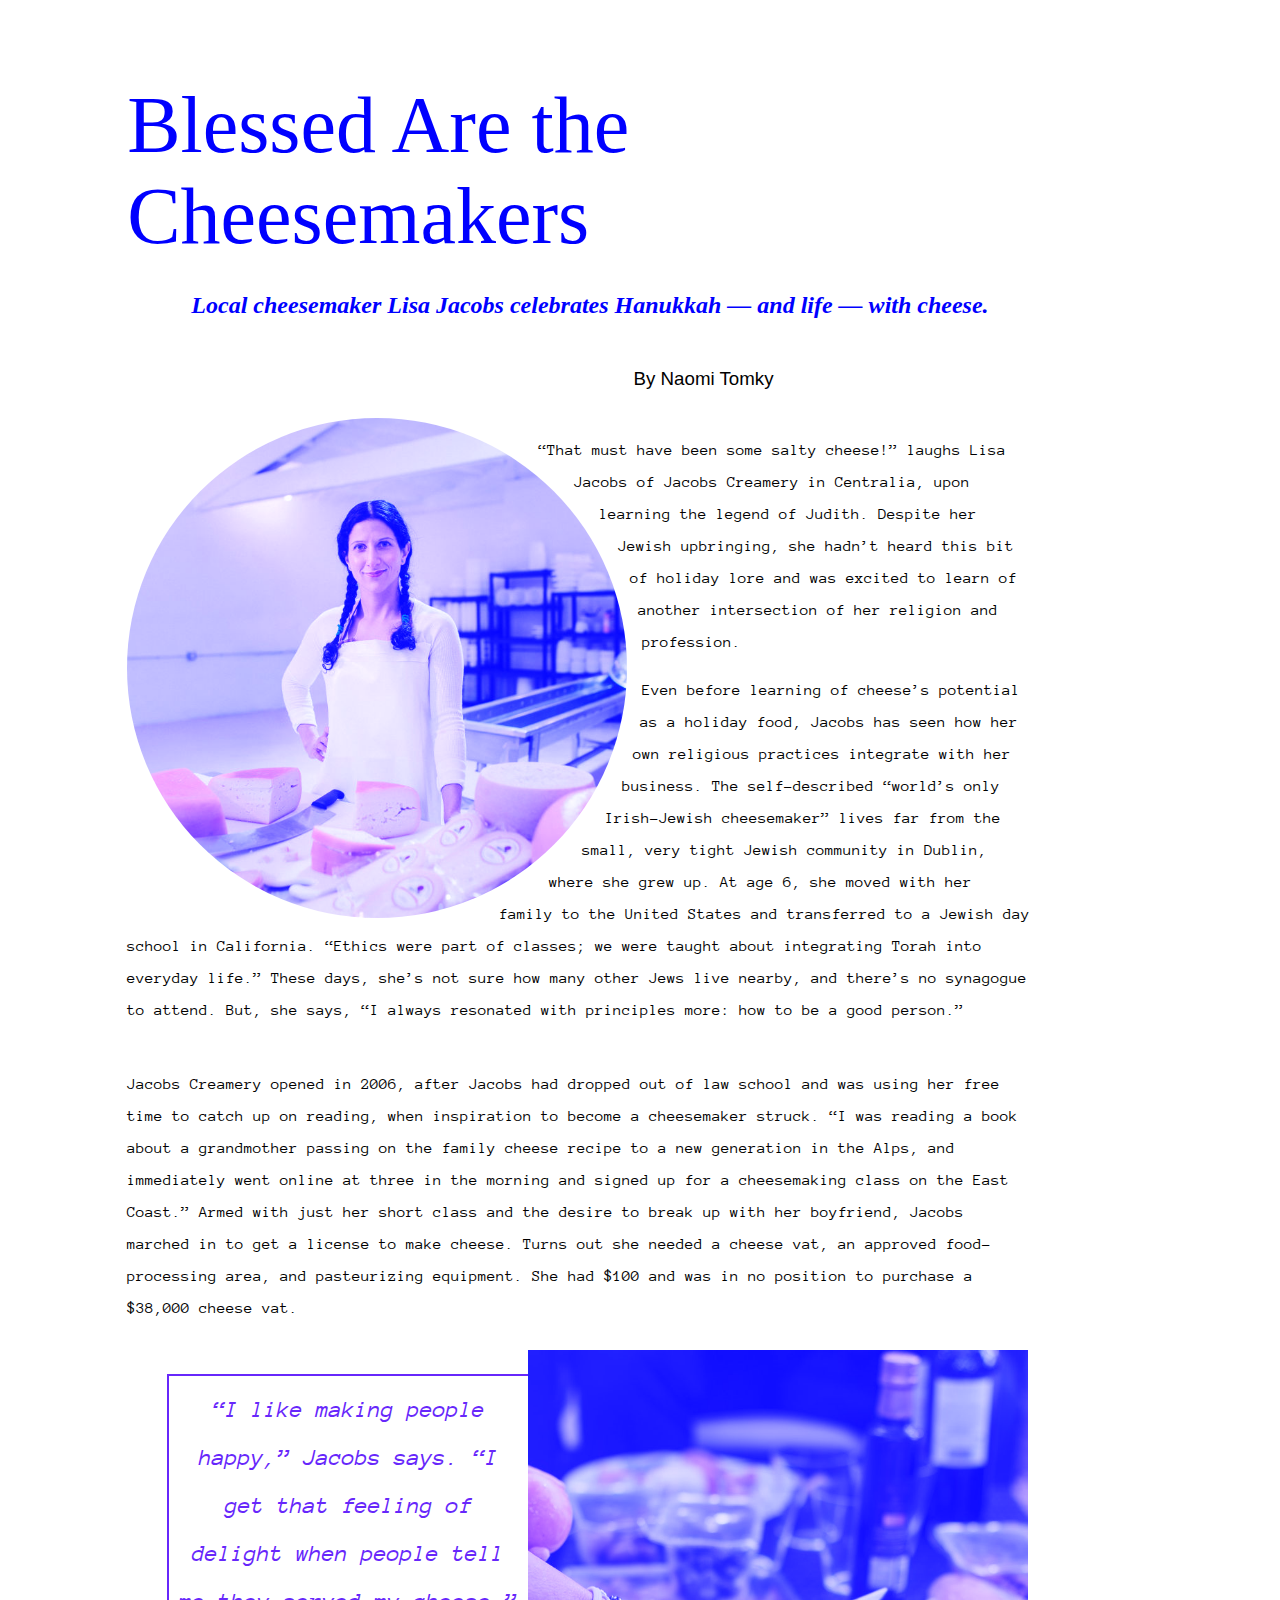
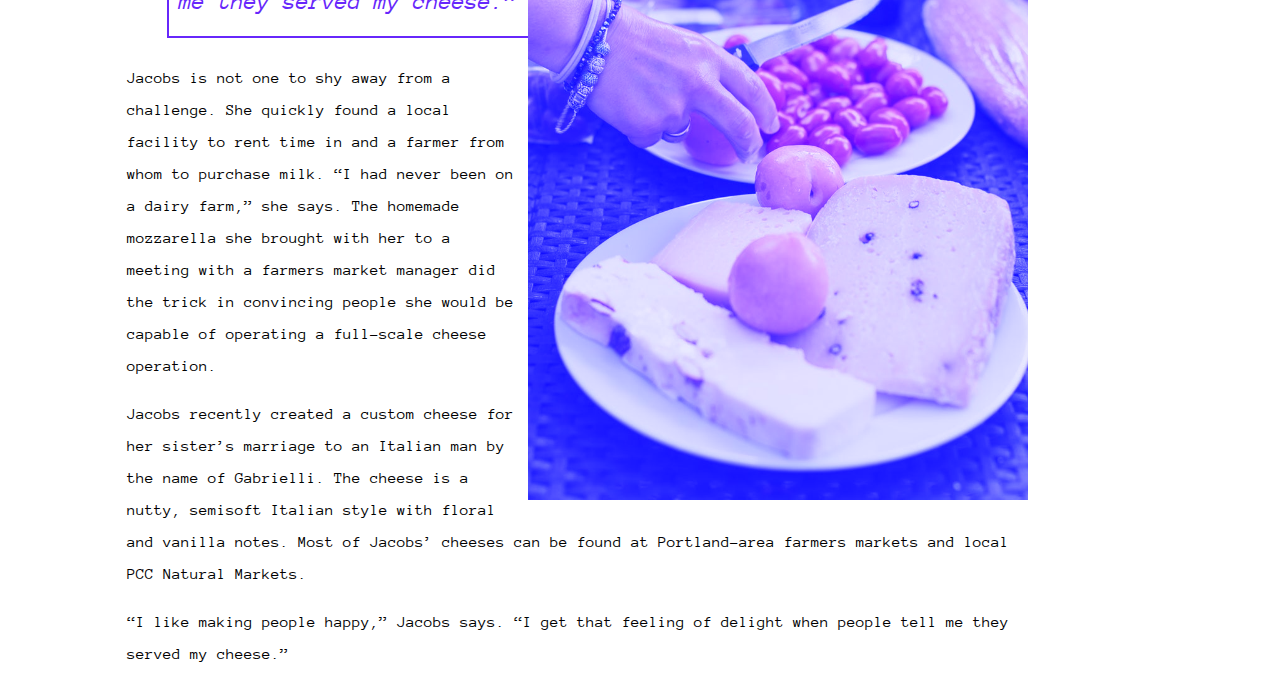
<file: featured-farmer.html>
<!DOCTYPE html>
<html>
<head>
	<meta charset="utf-8">
    <meta http-equiv="X-UA-Compatible" content="IE=edge,chrome=1">
    <link href="images/favicon.ico" rel="icon" type="image/x-icon" />
    <meta name="description" content="Nosh is a food-centric magazine that aims to welcome all to Jewish cuisine & culture. We take a modern approach to traditional events, recipes and lifestyle that are enjoyed by everyone.">
    <meta name="keywords" content="Food, Nosh, Jewish, online, food, magazine, millennials, brutalism, babka">
	<title>Featured Farmer: Lisa Jacobs</title>
	<link href="https://fonts.googleapis.com/css?family=Anonymous+Pro:400,400i,700,700i" rel="stylesheet">
	<link rel="stylesheet" type="text/css" href="css/blueprint.css">
	<link rel="stylesheet" type="text/css" href="css/animate.css">
	<link rel="stylesheet" type="text/css" href="css/alexa.css">
</head>
<body>
	<div class="ff__grid--main">
		<h1 class="h1 h1__ff--title">Blessed Are the Cheesemakers</h1>
		<h3 class="h3 h3__ff--art">By Naomi Tomky</h3>
		<h2 class="h2 h2__ff--subtitle">Local cheesemaker Lisa Jacobs celebrates Hanukkah — and life — with cheese.</h2>
		<div class="test-shape--ff">

		<div class="ff__circle--test"></div>
		<p class="p p__ff-bodyText">“That must have been some salty cheese!” laughs Lisa Jacobs of Jacobs Creamery in Centralia, upon learning the legend of Judith. Despite her Jewish upbringing, she hadn’t heard this bit of holiday lore and was excited to learn of another intersection of her religion and profession.</p>
		<p class="p p__ff-bodyText">Even before learning of cheese’s potential as a holiday food, Jacobs has seen how her own religious practices integrate with her business. The self-described “world’s only Irish-Jewish cheesemaker” lives far from the small, very tight Jewish community in Dublin, where she grew up. At age 6, she moved with her family to the United States and transferred to a Jewish day school in California. “Ethics were part of classes; we were taught about integrating Torah into everyday life.” These days, she’s not sure how many other Jews live nearby, and there’s no synagogue to attend. But, she says, “I always resonated with principles more: how to be a good person.”</p>

		</div>
		<p class="p p__ff-bodyText">Jacobs Creamery opened in 2006, after Jacobs had dropped out of law school and was using her free time to catch up on reading, when inspiration to become a cheesemaker struck. “I was reading a book about a grandmother passing on the family cheese recipe to a new generation in the Alps, and immediately went online at three in the morning and signed up for a cheesemaking class on the East Coast.” Armed with just her short class and the desire to break up with her boyfriend, Jacobs marched in to get a license to make cheese. Turns out she needed a cheese vat, an approved food-processing area, and pasteurizing equipment. She had $100 and was in no position to purchase a $38,000 cheese vat.</p>
		
		<div class="test-shape--ff">
		
		<img class="img img__ff--bottom" src="images/cheese-one.png">
		<blockquote class="blockquote__ff--quotes">
      				<p class="ff__p--quote">“I like making people happy,” Jacobs says. “I get that feeling of delight when people tell me they served my cheese.”</p>
 				</blockquote>
		<p class="p p__ff-bodyText">Jacobs is not one to shy away from a challenge. She quickly found a local facility to rent time in and a farmer from whom to purchase milk. “I had never been on a dairy farm,” she says. The homemade mozzarella she brought with her to a meeting with a farmers market manager did the trick in convincing people she would be capable of operating a full-scale cheese operation.</p>
		<p class="p p__ff-bodyText">Jacobs recently created a custom cheese for her sister’s marriage to an Italian man by the name of Gabrielli. The cheese is a nutty, semisoft Italian style with floral and vanilla notes. Most of Jacobs’ cheeses can be found at Portland-area farmers markets and local PCC Natural Markets.</p>
		<p class="p p__ff-bodyText">“I like making people happy,” Jacobs says. “I get that feeling of delight when people tell me they served my cheese.”</p>
	</div>
</div>
	
              <!--   <h3 class="h3 h3__cheese--ingredients">Lisa Jacob's Cottage Cheese Pancakes</h3>
                <hr class="hr hr__cheese-hr">
                <h4 class="h4 h4__recipie--cheese"><em>Recipe</em></h4>
                <p class="p p__cheese--pancakes">Want a break from the traditional latke? Throw some parmesan or feta into your potato mix, or try this cottage–cheesy alternative, adapted from Deb Perelman at The Smitten Kitchen.</p>
                <h4 class="h4 h4__recipie--cheese" id="ingredeints-cheese"><em>Ingredients</em></h4> -->
               <!--  <ul class="ul ul__recipie-matzo">
                    <li class="li li__recipie--matzo">- 1 Tbsp vegetable or canola oil</li>
                    <li class="li li__recipie--matzo">- 2 cloves garlic</li>
                    <li class="li li__recipie--matzo">- 1 yellow onion</li>
                    <li class="li li__recipie--matzo">- 3 large eggs</li>
                    <li class="li li__recipie--matzo">- 3/4 cup matzo meal</li>
                    <li class="li li__recipie--matzo">- 6 cups chicken broth</li>
                    <li class="li li__recipie--matzo">- Few sprigs fresh dill</li>
                    <li class="li li__recipie--matzo">- Freshly cracked pepper</li>
                </ul>
                <h4 class="h4 h4__recipie--matzo" id="time-matzo"><em>Time:</em> 30 mins</h4>
                <h4 class="h4 h4__recipie--matzo" id="serves-matzo"><em>Serves:</em> 2</h4>
                <hr class="hr hr__desert-matzo">
                <p class="p p__matzo--dirrections">Whisk flour, sugar, baking powder, baking soda, cinnamon or nutmeg, and salt in a large bowl. In a separate bowl, whisk together the milk, cottage cheese, butter, egg yolks, and vanilla.<br><br>Pour the wet ingredients over the dry and gently whisk, mixing just until combined. Stir in the walnuts and/or currants, if using.<br><br>
                Beat the egg whites until they are stiff but not dry, and fold them into the batter.<br><br>
               Spoon ⅓ cup batter onto a griddle for each pancake. Cook until the top of each pancake is starting to dry around the edges, then turn and cook until the underside is lightly browned. These will keep in a 200–degree oven but are best served immediately, while light and puffy.</p> -->
            
		
		
	
<script type="text/javascript" src="js/jQuery.v3.3.1.js"></script>
<script type="text/javascript" src="js/barba.js"></script>
<script type="text/javascript" src="js/jquery.scrollify.js"></script>
<script type="text/javascript" src="js/sticky-kit.js"></script>
<script type="text/javascript" src="js/rellax.js"></script>
<script type="text/javascript" src="js/wow.js"></script>
<script type="text/javascript" src="js/smooth-scroll.js"></script>
<script type="text/javascript" src="js/main.js"></script>
</body>
</html>
</file>
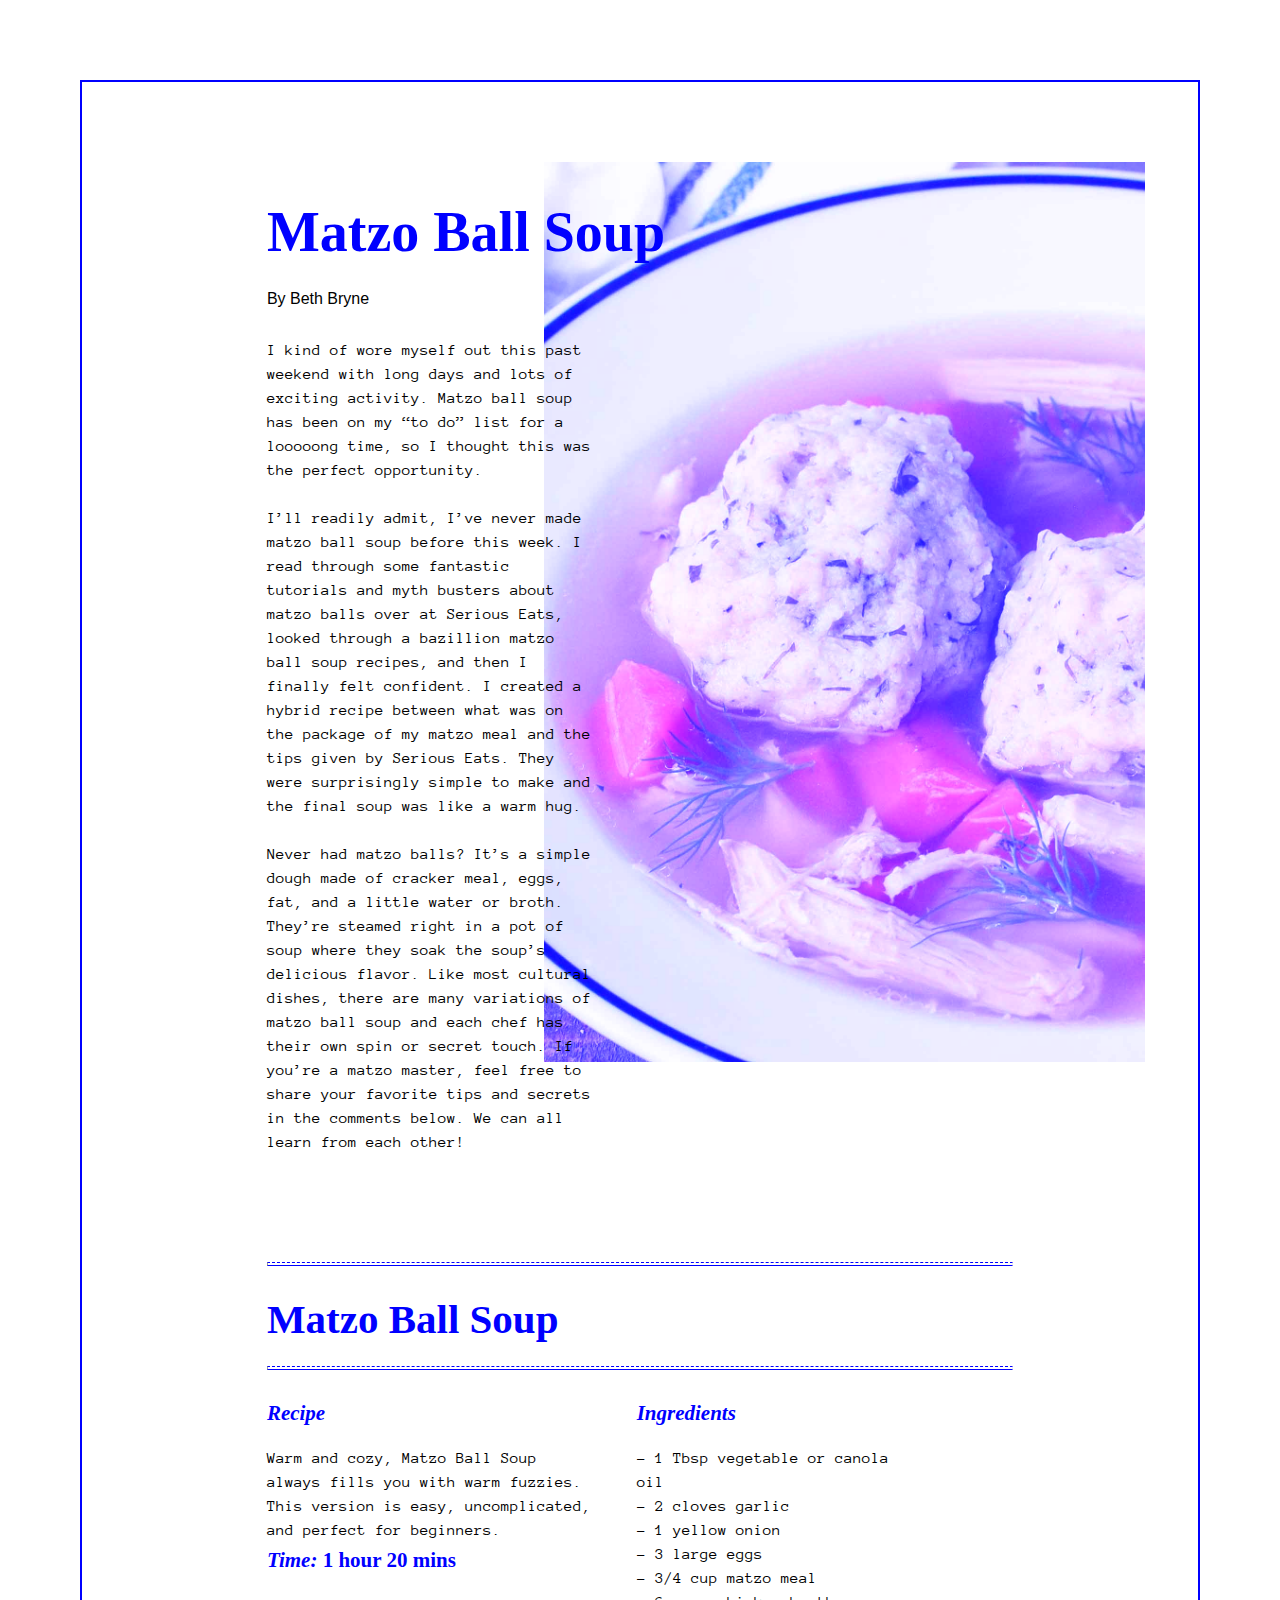
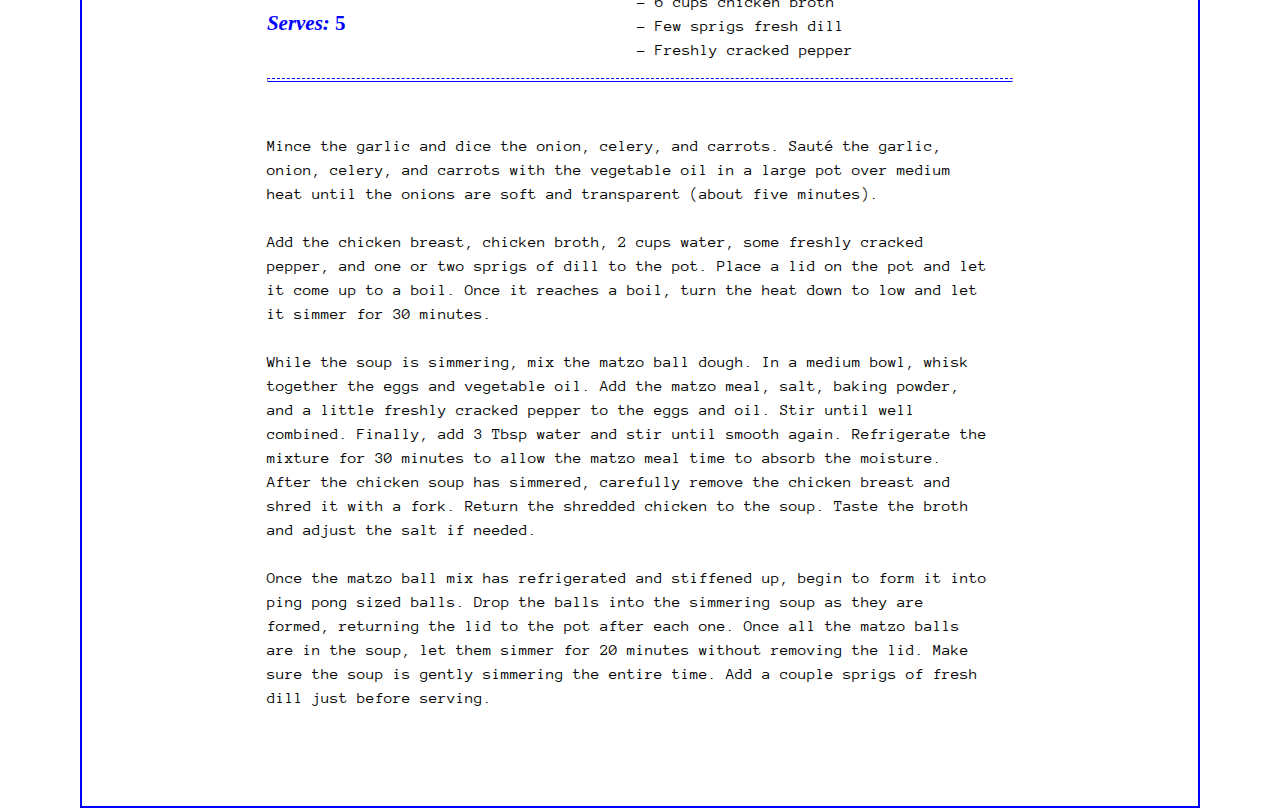
<file: recipe.html>
<!DOCTYPE html>
<html>
<head>
	<meta charset="utf-8">
    <meta http-equiv="X-UA-Compatible" content="IE=edge,chrome=1">
    <link href="images/favicon.ico" rel="icon" type="image/x-icon" />
    <meta name="description" content="Nosh is a food-centric magazine that aims to welcome all to Jewish cuisine & culture. We take a modern approach to traditional events, recipes and lifestyle that are enjoyed by everyone.">
    <meta name="keywords" content="Food, Nosh, Jewish, online, food, magazine, millennials, brutalism, babka">
	<title>Recipies</title>
	<link href="https://fonts.googleapis.com/css?family=Anonymous+Pro:400,400i,700,700i" rel="stylesheet">
	<link rel="stylesheet" type="text/css" href="css/blueprint.css">
	<link rel="stylesheet" type="text/css" href="css/animate.css">
	<link rel="stylesheet" type="text/css" href="css/alexa.css">
</head>
<body>
    <div class="margin margin--recpie">
        <div class="inner inner__margin--recipie">
            <div class="desert-grid">
                <h1 class="h1 h1__desert--title">Matzo Ball Soup</h1>
                <p class="p p__desert--atr">By Beth Bryne</p>
                <p class="p p__desert--flavor">I kind of wore myself out this past weekend with long days and lots of exciting activity. Matzo ball soup has been on my “to do” list for a looooong time, so I thought this was the perfect opportunity.<br><br>
                I’ll readily admit, I’ve never made matzo ball soup before this week. I read through some fantastic tutorials and myth busters about matzo balls over at Serious Eats, looked through a bazillion matzo ball soup recipes, and then I finally felt confident. I created a hybrid recipe between what was on the package of my matzo meal and the tips given by Serious Eats. They were surprisingly simple to make and the final soup was like a warm hug.<br><br>
                Never had matzo balls? It’s a simple dough made of cracker meal, eggs, fat, and a little water or broth. They’re steamed right in a pot of soup where they soak the soup’s delicious flavor. Like most cultural dishes, there are many variations of matzo ball soup and each chef has their own spin or secret touch. If you’re a matzo master, feel free to share your favorite tips and secrets in the comments below. We can all learn from each other!</p>
                <img class="img img__img--recipie" src="images/matzo-recpie.png">
                <hr>
                <h3 class="h3 h3__deserts--ingredients">Matzo Ball Soup</h3>
                <hr class="hr hr__recipie--one">
                <h4 class="h4 h4__recipie--matzo"><em>Recipe</em></h4>
                <p class="p p__deserts--matzo">Warm and cozy, Matzo Ball Soup always fills you with warm fuzzies. This version is easy, uncomplicated, and perfect for beginners.</p>
                <h4 class="h4 h4__recipie--matzo" id="ingredeints-matzo"><em>Ingredients</em></h4>
                <ul class="ul ul__recipie-matzo">
                    <li class="li li__recipie--matzo">- 1 Tbsp vegetable or canola oil</li>
                    <li class="li li__recipie--matzo">- 2 cloves garlic</li>
                    <li class="li li__recipie--matzo">- 1 yellow onion</li>
                    <li class="li li__recipie--matzo">- 3 large eggs</li>
                    <li class="li li__recipie--matzo">- 3/4 cup matzo meal</li>
                    <li class="li li__recipie--matzo">- 6 cups chicken broth</li>
                    <li class="li li__recipie--matzo">- Few sprigs fresh dill</li>
                    <li class="li li__recipie--matzo">- Freshly cracked pepper</li>
                </ul>
                <h4 class="h4 h4__recipie--matzo" id="time-matzo"><em>Time:</em> 1 hour 20 mins</h4>
                <h4 class="h4 h4__recipie--matzo" id="serves-matzo"><em>Serves:</em> 5</h4>
                <hr class="hr hr__desert-matzo">
                <p class="p p__matzo--dirrections">Mince the garlic and dice the onion, celery, and carrots. Sauté the garlic, onion, celery, and carrots with the vegetable oil in a large pot over medium heat until the onions are soft and transparent (about five minutes).<br><br>Add the chicken breast, chicken broth, 2 cups water, some freshly cracked pepper, and one or two sprigs of dill to the pot. Place a lid on the pot and let it come up to a boil. Once it reaches a boil, turn the heat down to low and let it simmer for 30 minutes.<br><br>
                While the soup is simmering, mix the matzo ball dough. In a medium bowl, whisk together the eggs and vegetable oil. Add the matzo meal, salt, baking powder, and a little freshly cracked pepper to the eggs and oil. Stir until well combined. Finally, add 3 Tbsp water and stir until smooth again. Refrigerate the mixture for 30 minutes to allow the matzo meal time to absorb the moisture.
                After the chicken soup has simmered, carefully remove the chicken breast and shred it with a fork. Return the shredded chicken to the soup. Taste the broth and adjust the salt if needed.<br><br>
                Once the matzo ball mix has refrigerated and stiffened up, begin to form it into ping pong sized balls. Drop the balls into the simmering soup as they are formed, returning the lid to the pot after each one. Once all the matzo balls are in the soup, let them simmer for 20 minutes without removing the lid. Make sure the soup is gently simmering the entire time.
                Add a couple sprigs of fresh dill just before serving.</p>
            </div>
        </div>
    </div>
<script type="text/javascript" src="js/jQuery.v3.3.1.js"></script>
<script type="text/javascript" src="js/barba.js"></script>
<script type="text/javascript" src="js/jquery.scrollify.js"></script>
<script type="text/javascript" src="js/sticky-kit.js"></script>
<script type="text/javascript" src="js/rellax.js"></script>
<script type="text/javascript" src="js/wow.js"></script>
<script type="text/javascript" src="js/smooth-scroll.js"></script>
<script type="text/javascript" src="js/main.js"></script>
</body>
</html>
</file>
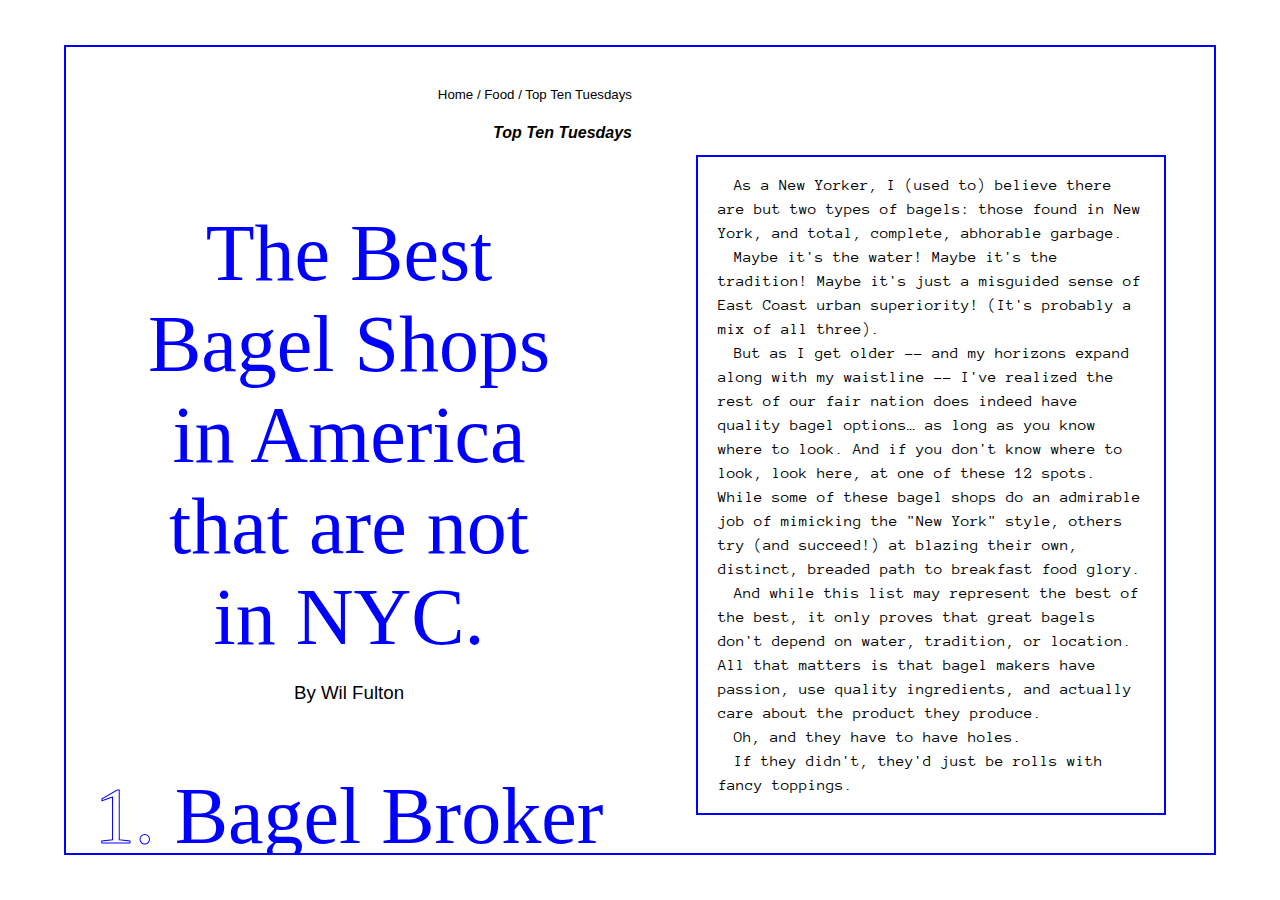
<file: top-ten.html>
<!DOCTYPE html>
<html>
<head>
	<meta charset="utf-8">
    <meta http-equiv="X-UA-Compatible" content="IE=edge,chrome=1">
    <link href="images/favicon.ico" rel="icon" type="image/x-icon" />
    <meta name="description" content="Nosh is a food-centric magazine that aims to welcome all to Jewish cuisine & culture. We take a modern approach to traditional events, recipes and lifestyle that are enjoyed by everyone.">
    <meta name="keywords" content="Food, Nosh, Jewish, online, food, magazine, millennials, brutalism, babka">
	<title>Top 10 Bagels That Are Not in NYC</title>
	<link href="https://fonts.googleapis.com/css?family=Anonymous+Pro:400,400i,700,700i" rel="stylesheet">
	<link rel="stylesheet" type="text/css" href="css/blueprint.css">
	<link rel="stylesheet" type="text/css" href="css/animate.css">
	<link rel="stylesheet" type="text/css" href="css/alexa.css">
</head>
<body>
	<div class="center center__dead">
		<div class="container container__topTen">
			<div bp="grid">
				<div bp="6" class="border border__topTen">
					<h5 class="h5 h5__breadcrumbs">Home / Food / Top Ten Tuesdays</h5>
					<h4 class="h4 h4__title"><em>Top Ten Tuesdays</em></h4>
					<h2 class="h2 h2__top-ten" id="h2__largeText">The Best<br> Bagel Shops<br> in America <br>that are not <br>in NYC.</h2>
					<h3 class="h3 h3__attr">By Wil Fulton</h3>
					<section class="section section__topTen" id="broker-section" data-section-name="name">
						<h2 class="h2 h2__top-ten" id="bagel-broker"><span class="span span__number">1.</span> Bagel Broker</h2>
						<h3 class="h3 h3__top-ten" id="los-angeles">Los Angeles, CA</h3>
						<div class="text text__paragraph--container" id="bagel-broker-text">
							<p>&emsp;For any disgruntled New Yorker making a jump to the West Coast, two factors must weigh heavily on their mind: where will I find good pizza, and (perhaps more importantly), where will I find good bagels?<br>&emsp;For the first part of that specific transplant conundrum, Bagel Brokers has stepped in to make sure NY-caliber bagels are available to every kale-juice guzzling aspiring influencer in LA. This family-run business, has been slinging homemade bagels since 1987, with every standard you'd find in a classic New York shop, mixed with West Coast influences (try their cheddar jalapeno, if you get the chance).<br>&emsp;By 6AM, Bagel Brokers makes upwards of 2,500 bagels. By mid-afternoon, they are usually sold out. You can thank Bagel Brokers for blowing the diets of thousands of potential actors/models for three decades. Probably.</p>
						</div>
					</section>
					<section class="section section__topTen" id="bialy-section">
						<h2 class="h2 h2__top-ten" id="bb-header"><span id="span-two"> 2.</span> Bialy's Bagels</h2>
						<h3 class="h3 h3__top-ten" id="cleveland-ohio">Cleveland, Ohio</h3>
						<div class="text text__paragraph--container" id="bialy-text">
							<p>&emsp;As if the objective quality of Bialy's New York-style bagels weren't enough to warrant an inclusion (it is), the strict adherence to bare bones, bagel simplicity would be. You won't find toppings here. They just started accepting credit cards this year. Hell, they won't even slice their bagels for you.<br>&emsp;NY native Terry Skolnick founded Bialy's in 1966, after moving to Cleveland, finding a Jewish name in a phonebook, and asking them the best place to open a bagel shop in Cleveland (yes, seriously). Since then Bialy's has become the bagel destination in Northeast Ohio. They city might have lost LeBron (again), but they'll always have Bialy's.</p>
						</div>
					</section>
					<section class="section section__topTen" id="wholy-section">
						<h2 class="h2 h2__top-ten" id="wb-header"><span id="span-three"> 3.</span> Wholy Bagels</h2>
						<h3 class="h3 h3__top-ten" id="austin-tx">Austin, TX</h3>
						<div class="text text__paragraph--container" id="wholy-text">
							<p>&emsp;The puntastic Wholy Bagel is yet again the result of a starry-eyed East Coaster, hell-bent on bringing quality bagels to desolate (at least in a bagel sense…) locales. In 2010, NJ-native  Scott Campanozzi opened a bagel shop in the middle of Texas, complete with kettle-boiled bagels, breakfast sandwiches, Nova lox, and even Bronx-sourced Black and White cookies -- if you prefer your morning carbs to come partnered with even more carbs. It's the most New York thing about Austin… aside from never being able to find a cab when you really need it. Trust me: that's a bona fide compliment. Well, at least the first part.</p>
						</div>
					</section>
					<section class="section section__topTen" id="bb-section">
						<h2 class="h2 h2__top-ten" id="bagelB-header"><span id="span-four"> 4.</span> BB's Bagels</h2>
						<h3 class="h3 h3__top-ten" id="georgia">Alpharetta, Georgia</h3>
						<div class="text text__paragraph--container" id="bb-text">
							<p>&emsp;Despite being more than 30 miles outside of any major metropolitan area (in this case, the sprawl of Atlanta), BB's has certainly become one of the most iconic bagel shops in the American South -- an area that, admittedly, is not really known for their bagels in the first place. Still, these hand-rolled, kettle-boiled bagels can stand hole-to-hole (sorry) with any in the country. But BB's big distinction is their homemade, hand-whipped cream cheese, which "Some say it looks so pretty, like Gelato!" (their words, not mine) and come in flavors from "Horseradish Bacon," to "Kit Kat." They also have regular cream cheese, if that's more your speed. Boring.</p>
						</div>
					</section>
					<section class="section section__topTen" id="water-section">
						<h2 class="h2 h2__top-ten" id="water-header"><span id="span-five"> 5.</span> The Original Brooklyn Water Bagel Co</h2>
						<h3 class="h3 h3__top-ten" id="flordia">Del Ray, Florida</h3>
						<div class="text text__paragraph--container" id="water-text">
							<p>&emsp;Part of their shtick -- and, perhaps what this Florida-based mini-chain is best known for -- is using a vat of "Brooklynized" water, which has undergone treatment to make it as close to "authentic" New York water as possible. Is it a Draper-esque marketing stunt worthy of the advertising Gods? Maybe. But that doesn't change the fact that their gourmet bagels look, feel, and -- most importantly -- taste like they came straight out of Flatbush. Factor in bacon, egg, and cheese sandwiches that taste equally New Yorkian, a corn beef bagel sandwich thicker than the line at Space Mountain, and you've got a breakfast joint that doesn't need really gimmicks to get people in the door. Quality bagels will draw the masses. Even in Florida.</p>
						</div>
					</section>
					<section class="section section__topTen" id="Kauf-section">
						<h2 class="h2 h2__top-ten" id="Kauf-header"><span id="span-six"> 6.</span> Kauffman's Bakery</h2>
						<h3 class="h3 h3__top-ten" id="skokie">Skokie, Illinois</h3>
						<div class="text text__paragraph--container" id="Kauf-text">
							<p>&emsp;Kauffman's is much more than a bagel shop -- it's a full blown, Jewish delicatessen, that just happens to serve bagels, too. And these bagels just so happen to be the best of their kind in all of the Midwest. Their crunchy-on-the-outside, soft-on-the-inside bagels, baked fresh in-house since the bakery opened in the 1950s, commonly top lists like this. And it's hard to argue with Kauffman's pedigree. With any baked goods, and certainly bagels. Add some legit corn beef to your order, and you've got the best two things about New York, right in suburban Illinois.</p>
						</div>
					</section>
					<section class="section section__topTen" id="Odelay-section">
						<h2 class="h2 h2__top-ten" id="Odelay-header"><span id="span-seven"> 7.</span> Odelay Bagels</h2>
						<h3 class="h3 h3__top-ten" id="Phoenix">Phoenix, Arizona</h3>
						<div class="text text__paragraph--container" id="Odelay-text">
							<p>&emsp;"Great bagels in Phoenix" may seem as out of place as "Winning sports franchises in Phoenix," yet here we are, with Arizona's own Odelay Bagels representing American Southwest with some of the best bagels in the entire country. Odelay uses hand-rolled bagels, boiled in malted water (a traditional, East Coast method), and serving with a spread of cream cheeses and toppings that would make any bagel shop this side of Atlantic Ave chive-green with envy. They set out, three years ago, to prove Arizona could indeed have a quality bagel spot. And I think, thus far, they've demolished that goal.</p>
						</div>
					</section>
					<section class="section section__topTen" id="Myer-section">
						<h2 class="h2 h2__top-ten" id="Myer-header"><span id="span-eigth"> 8.</span> Myer's Bagels</h2>
						<h3 class="h3 h3__top-ten" id="Burlington">Burlington, Vermont</h3>
						<div class="text text__paragraph--container" id="Myer-text">
							<p>&emsp;Traditionally, people from Vermont truly love but three things: NPR totes, talking about how much better Vermont is than anywhere else, and Myer's Bagels. In at least one of those cases, they are wholly justified. Myer's takes Montreal-style bagels, and bring them to New England: thin, chewy, boiled then baked in a wood-fired oven. Alongside classic flavors like sesame and poppy are idiosyncrasies that embrace the shops roots in Montreal and Vermont. In the first case, a Montreal steak-seasoning, and in the latter, a Maple Syrup-flavored. Oh wait, that's the one thing Vermonters love more than anything else.</p>
						</div>
					</section>
					<section class="section section__topTen" id="Bundy-section">
						<h2 class="h2 h2__top-ten" id="Bundy-header"><span id="span-ninth"> 9.</span> Bundy's Bagels</h2>
						<h3 class="h3 h3__top-ten" id="Portland">Portland, Oregon</h3>
						<div class="text text__paragraph--container" id="Bundy-text">
							<p>&emsp;Bundy's is not unique on this list, as it is yet another story of someone trying to prove they can make quality New York-style bagels on their own, outside of the East Coast vacuum. It is, however, unique in Portland, as they actually do manage to make some truly amazing in the confines of the Pacific Northwest. They don't have any big secret: they hand-roll their bagels every morning, use only the best, freshest, locally sourced ingredients, and copiously coat their goods with poppy seeds, sesame seeds, and other traditional bagel accoutrements inside their diminutive shop -- which is really more of a cart. But, they do take their credentials to the next level with their (multilevel) lunch sandwiches. Damian Lillard himself could hardly dunk over one.</p>
						</div>
					</section>
					<section class="section section__topTen" id="Detroit-section">
						<h2 class="h2 h2__top-ten" id="Detroit-header"><span id="span-ten"> 10.</span> Detroit Institute of Bagels</h2>
						<h3 class="h3 h3__top-ten" id="Detroit">Detroit, Michigan</h3>
						<div class="text text__paragraph--container" id="Detroit-text">
							<p>&emsp;Despite sounding like an online school for bagel makers, this family-run bagel shop started off in an apartment kitchen -- before business blew up, and they decided to turn a 19th-century Corktown building into Michigan's premiere bagel shop. They boil their handmade bagels every day, and feature flavors varying from rosemary olive oil to jalapeño cheddar. And -- despite being untraditional -- they have a selection of bagel-ready jams to schmear on your bagel of choice. It's a serious name, for a serious bagel joint.</p>
						</div>
					</section>
				</div>
				<div bp="6">
					<div class="img-container">
						<img class="img img__top-ten"> 
					</div>
					<div class="center center__dead">
						<div class="text text__paragraph--container" id="top-ten-text">
							<p>&emsp;As a New Yorker, I (used to) believe there are but two types of bagels: those found in New York, and total, complete, abhorable garbage.<br>&emsp;Maybe it's the water! Maybe it's the tradition! Maybe it's just a misguided sense of East Coast urban superiority! (It's probably a mix of all three).<br>&emsp;But as I get older -- and my horizons expand along with my waistline -- I've realized the rest of our fair nation does indeed have quality bagel options… as long as you know where to look. And if you don't know where to look, look here, at one of these 12 spots. While some of these bagel shops do an admirable job of mimicking the "New York" style, others try (and succeed!) at blazing their own, distinct, breaded path to breakfast food glory.<br>&emsp;And while this list may represent the best of the best, it only proves that great bagels don't depend on water, tradition, or location. All that matters is that bagel makers have passion, use quality ingredients, and actually care about the product they produce.<br>&emsp;Oh, and they have to have holes.<br>&emsp;If they didn't, they'd just be rolls with fancy toppings.</p>
						</div>
					</div>
				</div>
			</div>
		</div>
	</div>

<script type="text/javascript" src="js/jQuery.v3.3.1.js"></script>
<script type="text/javascript" src="js/barba.js"></script>
<script type="text/javascript" src="js/jquery.scrollify.js"></script>
<script type="text/javascript" src="js/sticky-kit.js"></script>
<script type="text/javascript" src="js/rellax.js"></script>
<script type="text/javascript" src="js/wow.js"></script>
<script type="text/javascript" src="js/smooth-scroll.js"></script>
<script type="text/javascript" src="js/main.js"></script>
</body>
</html>
</file>
<file: css/blueprint.css>
/*!
    Blueprint CSS 3.0.0-beta.5
    https://blueprintcss.io
    License MIT 2018
*/
/*
html {
  box-sizing: border-box; }

*, *::before, *::after {
  box-sizing: inherit; }
*/

*, *::before, *::after {
  box-sizing: border-box; }

[bp~='container'] {
  width: 100%;
  margin: 0 auto;
  display: block;
  max-width: 1000px; }

[bp~='grid'] {
  display: grid !important;
  grid-gap: 16px;
  grid-template-columns: repeat(12, 1fr); }

[bp~='vertical-start'] {
  align-items: start; }

[bp~='vertical-center'] {
  align-items: center; }

[bp~='vertical-end'] {
  align-items: end; }

[bp~='between'] {
  justify-content: center; }

[bp~='gap-none'] {
  grid-gap: 0;
  margin-bottom: 0; }

[bp~='gap-column-none'] {
  grid-column-gap: 0; }

[bp~='gap-row-none'] {
  grid-row-gap: 0;
  margin-bottom: 0; }

[bp~='first'] {
  order: -1; }

[bp~='last'] {
  order: 12; }

[bp~='hide'] {
  display: none !important; }

[bp~='show'] {
  display: initial !important; }

[bp~='grid'][bp*='@'] {
  grid-template-columns: 12fr; }

[bp~='grid'][bp*='@sm'], [bp~='grid'][bp*='@md'], [bp~='grid'][bp*='@lg'], [bp~='grid'][bp*='@xl'] {
  grid-template-columns: 12fr; }

[bp~='1@sm'], [bp~='1@md'], [bp~='1@lg'], [bp~='1@xl'], [bp~='2@sm'], [bp~='2@md'], [bp~='2@lg'], [bp~='2@xl'], [bp~='3@sm'], [bp~='3@md'], [bp~='3@lg'], [bp~='3@xl'], [bp~='4@sm'], [bp~='4@md'], [bp~='4@lg'], [bp~='4@xl'], [bp~='5@sm'], [bp~='5@md'], [bp~='5@lg'], [bp~='5@xl'], [bp~='6@sm'], [bp~='6@md'], [bp~='6@lg'], [bp~='6@xl'], [bp~='7@sm'], [bp~='7@md'], [bp~='7@lg'], [bp~='7@xl'], [bp~='8@sm'], [bp~='8@md'], [bp~='8@lg'], [bp~='8@xl'], [bp~='9@sm'], [bp~='9@md'], [bp~='9@lg'], [bp~='9@xl'], [bp~='10@sm'], [bp~='10@md'], [bp~='10@lg'], [bp~='10@xl'], [bp~='11@sm'], [bp~='11@md'], [bp~='11@lg'], [bp~='11@xl'], [bp~='12@sm'], [bp~='12@md'], [bp~='12@lg'], [bp~='12@xl'] {
  grid-column: span 12; }

[bp~='grid'][bp~='1'] {
  grid-template-columns: repeat(12, 1fr); }

[bp~='1'] {
  grid-column: span 1/span 1; }

[bp~='grid'][bp~='2'] {
  grid-template-columns: repeat(6, 1fr); }

[bp~='2'] {
  grid-column: span 2/span 2; }

[bp~='grid'][bp~='3'] {
  grid-template-columns: repeat(4, 1fr); }

[bp~='3'] {
  grid-column: span 3/span 3; }

[bp~='grid'][bp~='4'] {
  grid-template-columns: repeat(3, 1fr); }

[bp~='4'] {
  grid-column: span 4/span 4; }

[bp~='grid'][bp~='5'] {
  grid-template-columns: repeat(2.4, 1fr); }

[bp~='5'] {
  grid-column: span 5/span 5; }

[bp~='grid'][bp~='6'] {
  grid-template-columns: repeat(2, 1fr); }

[bp~='6'] {
  grid-column: span 6/span 6; }

[bp~='grid'][bp~='7'] {
  grid-template-columns: repeat(1.71429, 1fr); }

[bp~='7'] {
  grid-column: span 7/span 7; }

[bp~='grid'][bp~='8'] {
  grid-template-columns: repeat(1.5, 1fr); }

[bp~='8'] {
  grid-column: span 8/span 8; }

[bp~='grid'][bp~='9'] {
  grid-template-columns: repeat(1.33333, 1fr); }

[bp~='9'] {
  grid-column: span 9/span 9; }

[bp~='grid'][bp~='10'] {
  grid-template-columns: repeat(1.2, 1fr); }

[bp~='10'] {
  grid-column: span 10/span 10; }

[bp~='grid'][bp~='11'] {
  grid-template-columns: repeat(1.09091, 1fr); }

[bp~='11'] {
  grid-column: span 11/span 11; }

[bp~='grid'][bp~='12'] {
  grid-template-columns: repeat(1, 1fr); }

[bp~='12'] {
  grid-column: span 12/span 12; }

[bp~='offset-1'] {
  grid-column-start: 1; }

[bp~='offset-2'] {
  grid-column-start: 2; }

[bp~='offset-3'] {
  grid-column-start: 3; }

[bp~='offset-4'] {
  grid-column-start: 4; }

[bp~='offset-5'] {
  grid-column-start: 5; }

[bp~='offset-6'] {
  grid-column-start: 6; }

[bp~='offset-7'] {
  grid-column-start: 7; }

[bp~='offset-8'] {
  grid-column-start: 8; }

[bp~='offset-9'] {
  grid-column-start: 9; }

[bp~='offset-10'] {
  grid-column-start: 10; }

[bp~='offset-11'] {
  grid-column-start: 11; }

[bp~='offset-12'] {
  grid-column-start: 12; }

@media (min-width: 480px) {
  [bp~='grid'][bp~='1@sm'] {
    grid-template-columns: repeat(12, 1fr); }
  [bp~='1@sm'] {
    grid-column: span 1/span 1; }
  [bp~='grid'][bp~='2@sm'] {
    grid-template-columns: repeat(6, 1fr); }
  [bp~='2@sm'] {
    grid-column: span 2/span 2; }
  [bp~='grid'][bp~='3@sm'] {
    grid-template-columns: repeat(4, 1fr); }
  [bp~='3@sm'] {
    grid-column: span 3/span 3; }
  [bp~='grid'][bp~='4@sm'] {
    grid-template-columns: repeat(3, 1fr); }
  [bp~='4@sm'] {
    grid-column: span 4/span 4; }
  [bp~='grid'][bp~='5@sm'] {
    grid-template-columns: repeat(2.4, 1fr); }
  [bp~='5@sm'] {
    grid-column: span 5/span 5; }
  [bp~='grid'][bp~='6@sm'] {
    grid-template-columns: repeat(2, 1fr); }
  [bp~='6@sm'] {
    grid-column: span 6/span 6; }
  [bp~='grid'][bp~='7@sm'] {
    grid-template-columns: repeat(1.71429, 1fr); }
  [bp~='7@sm'] {
    grid-column: span 7/span 7; }
  [bp~='grid'][bp~='8@sm'] {
    grid-template-columns: repeat(1.5, 1fr); }
  [bp~='8@sm'] {
    grid-column: span 8/span 8; }
  [bp~='grid'][bp~='9@sm'] {
    grid-template-columns: repeat(1.33333, 1fr); }
  [bp~='9@sm'] {
    grid-column: span 9/span 9; }
  [bp~='grid'][bp~='10@sm'] {
    grid-template-columns: repeat(1.2, 1fr); }
  [bp~='10@sm'] {
    grid-column: span 10/span 10; }
  [bp~='grid'][bp~='11@sm'] {
    grid-template-columns: repeat(1.09091, 1fr); }
  [bp~='11@sm'] {
    grid-column: span 11/span 11; }
  [bp~='grid'][bp~='12@sm'] {
    grid-template-columns: repeat(1, 1fr); }
  [bp~='12@sm'] {
    grid-column: span 12/span 12; }
  [bp~='offset-1@sm'] {
    grid-column-start: 1; }
  [bp~='offset-2@sm'] {
    grid-column-start: 2; }
  [bp~='offset-3@sm'] {
    grid-column-start: 3; }
  [bp~='offset-4@sm'] {
    grid-column-start: 4; }
  [bp~='offset-5@sm'] {
    grid-column-start: 5; }
  [bp~='offset-6@sm'] {
    grid-column-start: 6; }
  [bp~='offset-7@sm'] {
    grid-column-start: 7; }
  [bp~='offset-8@sm'] {
    grid-column-start: 8; }
  [bp~='offset-9@sm'] {
    grid-column-start: 9; }
  [bp~='offset-10@sm'] {
    grid-column-start: 10; }
  [bp~='offset-11@sm'] {
    grid-column-start: 11; }
  [bp~='offset-12@sm'] {
    grid-column-start: 12; }
  [bp~='hide@sm'] {
    display: none !important; }
  [bp~='show@sm'] {
    display: initial !important; }
  [bp~='first@sm'] {
    order: -1; }
  [bp~='last@sm'] {
    order: 12; } }

@media (min-width: 720px) {
  [bp~='grid'][bp~='1@md'] {
    grid-template-columns: repeat(12, 1fr); }
  [bp~='1@md'] {
    grid-column: span 1/span 1; }
  [bp~='grid'][bp~='2@md'] {
    grid-template-columns: repeat(6, 1fr); }
  [bp~='2@md'] {
    grid-column: span 2/span 2; }
  [bp~='grid'][bp~='3@md'] {
    grid-template-columns: repeat(4, 1fr); }
  [bp~='3@md'] {
    grid-column: span 3/span 3; }
  [bp~='grid'][bp~='4@md'] {
    grid-template-columns: repeat(3, 1fr); }
  [bp~='4@md'] {
    grid-column: span 4/span 4; }
  [bp~='grid'][bp~='5@md'] {
    grid-template-columns: repeat(2.4, 1fr); }
  [bp~='5@md'] {
    grid-column: span 5/span 5; }
  [bp~='grid'][bp~='6@md'] {
    grid-template-columns: repeat(2, 1fr); }
  [bp~='6@md'] {
    grid-column: span 6/span 6; }
  [bp~='grid'][bp~='7@md'] {
    grid-template-columns: repeat(1.71429, 1fr); }
  [bp~='7@md'] {
    grid-column: span 7/span 7; }
  [bp~='grid'][bp~='8@md'] {
    grid-template-columns: repeat(1.5, 1fr); }
  [bp~='8@md'] {
    grid-column: span 8/span 8; }
  [bp~='grid'][bp~='9@md'] {
    grid-template-columns: repeat(1.33333, 1fr); }
  [bp~='9@md'] {
    grid-column: span 9/span 9; }
  [bp~='grid'][bp~='10@md'] {
    grid-template-columns: repeat(1.2, 1fr); }
  [bp~='10@md'] {
    grid-column: span 10/span 10; }
  [bp~='grid'][bp~='11@md'] {
    grid-template-columns: repeat(1.09091, 1fr); }
  [bp~='11@md'] {
    grid-column: span 11/span 11; }
  [bp~='grid'][bp~='12@md'] {
    grid-template-columns: repeat(1, 1fr); }
  [bp~='12@md'] {
    grid-column: span 12/span 12; }
  [bp~='offset-1@md'] {
    grid-column-start: 1; }
  [bp~='offset-2@md'] {
    grid-column-start: 2; }
  [bp~='offset-3@md'] {
    grid-column-start: 3; }
  [bp~='offset-4@md'] {
    grid-column-start: 4; }
  [bp~='offset-5@md'] {
    grid-column-start: 5; }
  [bp~='offset-6@md'] {
    grid-column-start: 6; }
  [bp~='offset-7@md'] {
    grid-column-start: 7; }
  [bp~='offset-8@md'] {
    grid-column-start: 8; }
  [bp~='offset-9@md'] {
    grid-column-start: 9; }
  [bp~='offset-10@md'] {
    grid-column-start: 10; }
  [bp~='offset-11@md'] {
    grid-column-start: 11; }
  [bp~='offset-12@md'] {
    grid-column-start: 12; }
  [bp~='hide@md'] {
    display: none !important; }
  [bp~='show@md'] {
    display: initial !important; }
  [bp~='first@md'] {
    order: -1; }
  [bp~='last@md'] {
    order: 12; } }

@media (min-width: 960px) {
  [bp~='grid'][bp~='1@lg'] {
    grid-template-columns: repeat(12, 1fr); }
  [bp~='1@lg'] {
    grid-column: span 1/span 1; }
  [bp~='grid'][bp~='2@lg'] {
    grid-template-columns: repeat(6, 1fr); }
  [bp~='2@lg'] {
    grid-column: span 2/span 2; }
  [bp~='grid'][bp~='3@lg'] {
    grid-template-columns: repeat(4, 1fr); }
  [bp~='3@lg'] {
    grid-column: span 3/span 3; }
  [bp~='grid'][bp~='4@lg'] {
    grid-template-columns: repeat(3, 1fr); }
  [bp~='4@lg'] {
    grid-column: span 4/span 4; }
  [bp~='grid'][bp~='5@lg'] {
    grid-template-columns: repeat(2.4, 1fr); }
  [bp~='5@lg'] {
    grid-column: span 5/span 5; }
  [bp~='grid'][bp~='6@lg'] {
    grid-template-columns: repeat(2, 1fr); }
  [bp~='6@lg'] {
    grid-column: span 6/span 6; }
  [bp~='grid'][bp~='7@lg'] {
    grid-template-columns: repeat(1.71429, 1fr); }
  [bp~='7@lg'] {
    grid-column: span 7/span 7; }
  [bp~='grid'][bp~='8@lg'] {
    grid-template-columns: repeat(1.5, 1fr); }
  [bp~='8@lg'] {
    grid-column: span 8/span 8; }
  [bp~='grid'][bp~='9@lg'] {
    grid-template-columns: repeat(1.33333, 1fr); }
  [bp~='9@lg'] {
    grid-column: span 9/span 9; }
  [bp~='grid'][bp~='10@lg'] {
    grid-template-columns: repeat(1.2, 1fr); }
  [bp~='10@lg'] {
    grid-column: span 10/span 10; }
  [bp~='grid'][bp~='11@lg'] {
    grid-template-columns: repeat(1.09091, 1fr); }
  [bp~='11@lg'] {
    grid-column: span 11/span 11; }
  [bp~='grid'][bp~='12@lg'] {
    grid-template-columns: repeat(1, 1fr); }
  [bp~='12@lg'] {
    grid-column: span 12/span 12; }
  [bp~='offset-1@lg'] {
    grid-column-start: 1; }
  [bp~='offset-2@lg'] {
    grid-column-start: 2; }
  [bp~='offset-3@lg'] {
    grid-column-start: 3; }
  [bp~='offset-4@lg'] {
    grid-column-start: 4; }
  [bp~='offset-5@lg'] {
    grid-column-start: 5; }
  [bp~='offset-6@lg'] {
    grid-column-start: 6; }
  [bp~='offset-7@lg'] {
    grid-column-start: 7; }
  [bp~='offset-8@lg'] {
    grid-column-start: 8; }
  [bp~='offset-9@lg'] {
    grid-column-start: 9; }
  [bp~='offset-10@lg'] {
    grid-column-start: 10; }
  [bp~='offset-11@lg'] {
    grid-column-start: 11; }
  [bp~='offset-12@lg'] {
    grid-column-start: 12; }
  [bp~='hide@lg'] {
    display: none !important; }
  [bp~='show@lg'] {
    display: initial !important; }
  [bp~='first@lg'] {
    order: -1; }
  [bp~='last@lg'] {
    order: 12; } }

@media (min-width: 1440px) {
  [bp~='grid'][bp~='1@xl'] {
    grid-template-columns: repeat(12, 1fr); }
  [bp~='1@xl'] {
    grid-column: span 1/span 1; }
  [bp~='grid'][bp~='2@xl'] {
    grid-template-columns: repeat(6, 1fr); }
  [bp~='2@xl'] {
    grid-column: span 2/span 2; }
  [bp~='grid'][bp~='3@xl'] {
    grid-template-columns: repeat(4, 1fr); }
  [bp~='3@xl'] {
    grid-column: span 3/span 3; }
  [bp~='grid'][bp~='4@xl'] {
    grid-template-columns: repeat(3, 1fr); }
  [bp~='4@xl'] {
    grid-column: span 4/span 4; }
  [bp~='grid'][bp~='5@xl'] {
    grid-template-columns: repeat(2.4, 1fr); }
  [bp~='5@xl'] {
    grid-column: span 5/span 5; }
  [bp~='grid'][bp~='6@xl'] {
    grid-template-columns: repeat(2, 1fr); }
  [bp~='6@xl'] {
    grid-column: span 6/span 6; }
  [bp~='grid'][bp~='7@xl'] {
    grid-template-columns: repeat(1.71429, 1fr); }
  [bp~='7@xl'] {
    grid-column: span 7/span 7; }
  [bp~='grid'][bp~='8@xl'] {
    grid-template-columns: repeat(1.5, 1fr); }
  [bp~='8@xl'] {
    grid-column: span 8/span 8; }
  [bp~='grid'][bp~='9@xl'] {
    grid-template-columns: repeat(1.33333, 1fr); }
  [bp~='9@xl'] {
    grid-column: span 9/span 9; }
  [bp~='grid'][bp~='10@xl'] {
    grid-template-columns: repeat(1.2, 1fr); }
  [bp~='10@xl'] {
    grid-column: span 10/span 10; }
  [bp~='grid'][bp~='11@xl'] {
    grid-template-columns: repeat(1.09091, 1fr); }
  [bp~='11@xl'] {
    grid-column: span 11/span 11; }
  [bp~='grid'][bp~='12@xl'] {
    grid-template-columns: repeat(1, 1fr); }
  [bp~='12@xl'] {
    grid-column: span 12/span 12; }
  [bp~='offset-1@xl'] {
    grid-column-start: 1; }
  [bp~='offset-2@xl'] {
    grid-column-start: 2; }
  [bp~='offset-3@xl'] {
    grid-column-start: 3; }
  [bp~='offset-4@xl'] {
    grid-column-start: 4; }
  [bp~='offset-5@xl'] {
    grid-column-start: 5; }
  [bp~='offset-6@xl'] {
    grid-column-start: 6; }
  [bp~='offset-7@xl'] {
    grid-column-start: 7; }
  [bp~='offset-8@xl'] {
    grid-column-start: 8; }
  [bp~='offset-9@xl'] {
    grid-column-start: 9; }
  [bp~='offset-10@xl'] {
    grid-column-start: 10; }
  [bp~='offset-11@xl'] {
    grid-column-start: 11; }
  [bp~='offset-12@xl'] {
    grid-column-start: 12; }
  [bp~='hide@xl'] {
    display: none !important; }
  [bp~='show@xl'] {
    display: initial !important; }
  [bp~='first@xl'] {
    order: -1; }
  [bp~='last@xl'] {
    order: 12; } }

[bp~='flex'] {
  flex-wrap: wrap;
  display: flex; }

[bp~='fill'] {
  flex: 1 1 0%;
  flex-basis: 0%; }

[bp~='fit'] {
  flex-basis: auto; }

[bp~='float-center'] {
  margin-left: auto;
  margin-right: auto;
  display: block;
  float: none; }

[bp~='float-left'] {
  float: left; }

[bp~='float-right'] {
  float: right; }

[bp~='clear-fix']::after {
  content: '';
  display: table;
  clear: both; }

[bp~='text-left'] {
  text-align: left; }

[bp~='text-right'] {
  text-align: right; }

[bp~='text-center'] {
  text-align: center; }

[bp~='1--max'] {
  max-width: 83.33333px !important; }

[bp~='2--max'] {
  max-width: 166.66667px !important; }

[bp~='3--max'] {
  max-width: 250px !important; }

[bp~='4--max'] {
  max-width: 333.33333px !important; }

[bp~='5--max'] {
  max-width: 416.66667px !important; }

[bp~='6--max'] {
  max-width: 500px !important; }

[bp~='7--max'] {
  max-width: 583.33333px !important; }

[bp~='8--max'] {
  max-width: 666.66667px !important; }

[bp~='9--max'] {
  max-width: 750px !important; }

[bp~='10--max'] {
  max-width: 833.33333px !important; }

[bp~='11--max'] {
  max-width: 916.66667px !important; }

[bp~='12--max'] {
  max-width: 1000px !important; }

[bp~='full-width'] {
  width: 100%; }

@media (max-width: 480px) {
  [bp~='full-width-until@sm'] {
    width: 100% !important;
    max-width: 100% !important; } }

@media (max-width: 720px) {
  [bp~='full-width-until@md'] {
    width: 100% !important;
    max-width: 100% !important; } }

@media (max-width: 960px) {
  [bp~='full-width-until@lg'] {
    width: 100% !important;
    max-width: 100% !important; } }

@media (max-width: 1440px) {
  [bp~='full-width-until@xl'] {
    width: 100% !important;
    max-width: 100% !important; } }

[bp~='margin--xs'] {
  margin: 4px !important; }

[bp~='margin-top--xs'] {
  margin-top: 4px !important; }

[bp~='margin-bottom--xs'] {
  margin-bottom: 4px !important; }

[bp~='margin-right--xs'] {
  margin-right: 4px !important; }

[bp~='margin-left--xs'] {
  margin-left: 4px !important; }

[bp~='padding--xs'] {
  padding: 4px !important; }

[bp~='padding-top--xs'] {
  padding-top: 4px !important; }

[bp~='padding-bottom--xs'] {
  padding-bottom: 4px !important; }

[bp~='padding-right--xs'] {
  padding-right: 4px !important; }

[bp~='padding-left--xs'] {
  padding-left: 4px !important; }

[bp~='margin--sm'] {
  margin: 8px !important; }

[bp~='margin-top--sm'] {
  margin-top: 8px !important; }

[bp~='margin-bottom--sm'] {
  margin-bottom: 8px !important; }

[bp~='margin-right--sm'] {
  margin-right: 8px !important; }

[bp~='margin-left--sm'] {
  margin-left: 8px !important; }

[bp~='padding--sm'] {
  padding: 8px !important; }

[bp~='padding-top--sm'] {
  padding-top: 8px !important; }

[bp~='padding-bottom--sm'] {
  padding-bottom: 8px !important; }

[bp~='padding-right--sm'] {
  padding-right: 8px !important; }

[bp~='padding-left--sm'] {
  padding-left: 8px !important; }

[bp~='margin'] {
  margin: 16px !important; }

[bp~='margin-top'] {
  margin-top: 16px !important; }

[bp~='margin-bottom'] {
  margin-bottom: 16px !important; }

[bp~='margin-right'] {
  margin-right: 16px !important; }

[bp~='margin-left'] {
  margin-left: 16px !important; }

[bp~='padding'] {
  padding: 16px !important; }

[bp~='padding-top'] {
  padding-top: 16px !important; }

[bp~='padding-bottom'] {
  padding-bottom: 16px !important; }

[bp~='padding-right'] {
  padding-right: 16px !important; }

[bp~='padding-left'] {
  padding-left: 16px !important; }

[bp~='margin--lg'] {
  margin: 24px !important; }

[bp~='margin-top--lg'] {
  margin-top: 24px !important; }

[bp~='margin-bottom--lg'] {
  margin-bottom: 24px !important; }

[bp~='margin-right--lg'] {
  margin-right: 24px !important; }

[bp~='margin-left--lg'] {
  margin-left: 24px !important; }

[bp~='padding--lg'] {
  padding: 24px !important; }

[bp~='padding-top--lg'] {
  padding-top: 24px !important; }

[bp~='padding-bottom--lg'] {
  padding-bottom: 24px !important; }

[bp~='padding-right--lg'] {
  padding-right: 24px !important; }

[bp~='padding-left--lg'] {
  padding-left: 24px !important; }

[bp~='margin--none'] {
  margin: 0 !important; }

[bp~='margin-top--none'] {
  margin-top: 0 !important; }

[bp~='margin-bottom--none'] {
  margin-bottom: 0 !important; }

[bp~='margin-right--none'] {
  margin-right: 0 !important; }

[bp~='margin-left--none'] {
  margin-left: 0 !important; }

[bp~='padding--none'] {
  padding: 0 !important; }

[bp~='padding-top--none'] {
  padding-top: 0 !important; }

[bp~='padding-bottom--none'] {
  padding-bottom: 0 !important; }

[bp~='padding-right--none'] {
  padding-right: 0 !important; }

[bp~='padding-left--none'] {
  padding-left: 0 !important; }
</file>
<file: css/alexa.css>
:root {
	--primary-color: #ffffff;
	--secondary-color: #0000ff;
	--tertiary-color: #ffff00; 
	--accent-color: #6727FB; 
	--attribution-text: 'futura', sans-serif;
}

/*font-family: var(--attribution-text);*/

@font-face {
  font-family: "futura";
  src: url("/fonts/futura.ttf") format("ttf"),
}

html, body {
	height: 100%;
	width: 100%;
	margin: 0;
}

::-webkit-scrollbar { 
    display: none; 
}



.container.container__topTen {
	border: solid 2px var(--secondary-color);
	width: 90%;
	height: 90%;
	overflow: scroll;
}

.center.center__dead {
	display: flex;
    justify-content: center;
    align-items: center;
    height: 100vh;
}

.h2.h2__top-ten {
	font-family: times, serif;
	text-align: center;	
	color: var(--secondary-color);
	font-size: 80px;
	margin-bottom: 0;
  font-weight: 100;
}

.section.section__topTen {

}

#h2__largeText {
	font-size: 80px;
	text-align: center;
}

.img.img__top-ten {
	/*filter: grayscale(1);
    mix-blend-mode: screen;*/
    height: 40em;
    border: white 2px solid;
    transition: ease-in .5s;
    opacity: 0;
}


.img-container {
    height: 90%;
    width: 44%;
    position: fixed;
    display: flex;
    justify-content: center;
    align-items: center;
    background-position: center center;
    background-repeat: no-repeat;
    background-size: cover;
}

.text.text__paragraph--container {
	border: 2px solid var(--secondary-color);
	margin: 3em;
	/*display: none;*/
	background: rgba(255, 255, 255, 0.7);
	margin-top: 1.5em;
	line-height: 1.5;
}

.h3.h3__attr {
	text-align: center;
	font-family: var(--attribution-text);
	font-weight: 500;
}

p {
	font-family: 'Anonymous Pro', monospace;
	margin-left: 20px;
	margin-right: 20px;
}

.h3.h3__top-ten {
	font-family: var(--attribution-text);
	text-align: center;
	color: var(--secondary-color);
}

#los-angeles {
	height: 0;
	margin-bottom: 0;
	opacity: 0;
}

#bagel-broker-text {
	height: 0;
	opacity: 0;
}

#cleveland-ohio {
	height: 0;
	margin-bottom: 0;
	opacity: 0;
}

#austin-tx {
  height: 0;
  margin-bottom: 0;
  opacity: 0;
}

#bialy-text {
	height: 0;
	opacity: 0;
}

#wholy-text {
  height: 0;
  opacity: 0;
}

#bb-text {
  height: 0;
  opacity: 0;
}

#georgia {
  height: 0;
  margin-bottom: 0;
  opacity: 0;
}

#water-text {
  height: 0;
  opacity: 0;
}

#flordia {
  height: 0;
  margin-bottom: 0;
  opacity: 0;
}

#Kauf-text {
 height: 0;
  opacity: 0;
}


#skokie {
 height: 0;
  margin-bottom: 0;
  opacity: 0;
}

#Odelay-text {
  height: 0;
  opacity: 0;
}

#Phoenix {
  height: 0;
  margin-bottom: 0;
  opacity: 0;
}

#Burlington {
  height: 0;
  margin-bottom: 0;
  opacity: 0;
}

#Myer-text {
   height: 0;
  opacity: 0;
}

#Portland {
  height: 0;
  margin-bottom: 0;
  opacity: 0;
}

#Bundy-text {
  height: 0;
  opacity: 0;
}

#Detroit-text {
   height: 0;
  opacity: 0;
}
#Detroit {
   height: 0;
  margin-bottom: 0;
  opacity: 0;
}
.span.span__number {
	color: white;
    -webkit-text-stroke-width: 1px;
    -webkit-text-stroke-color: blue;
}

#span-two {
	color: white;
    -webkit-text-stroke-width: 1px;
    -webkit-text-stroke-color: blue;
}

#span-three {
  color: white;
    -webkit-text-stroke-width: 1px;
    -webkit-text-stroke-color: blue;
}

#span-four {
  color: white;
    -webkit-text-stroke-width: 1px;
    -webkit-text-stroke-color: blue;
}

#span-five {
  color: white;
    -webkit-text-stroke-width: 1px;
    -webkit-text-stroke-color: blue;
}

#span-six {
  color: white;
    -webkit-text-stroke-width: 1px;
    -webkit-text-stroke-color: blue;
}

#span-seven {
  color: white;
    -webkit-text-stroke-width: 1px;
    -webkit-text-stroke-color: blue;
}

#span-eigth {
  color: white;
    -webkit-text-stroke-width: 1px;
    -webkit-text-stroke-color: blue;
}

#span-ninth {
  color: white;
    -webkit-text-stroke-width: 1px;
    -webkit-text-stroke-color: blue;
}

#span-ten {
  color: white;
    -webkit-text-stroke-width: 1px;
    -webkit-text-stroke-color: blue;
}

.h4.h4__title, .h5.h5__breadcrumbs {
	display: flex;
    justify-content: flex-end;
    font-family: var(--attribution-text);
}

.h5.h5__breadcrumbs {
	margin-top: 3em;
	font-weight: 100;
}

.desert-grid {
        display: grid;
        grid-template-columns: repeat(12, 1fr);
        grid-template-rows: repeat(2, 1fr);
        grid-gap: 20px;

}

.margin.margin--recpie {
  margin: 5em;
  border: 2px solid blue;
}

.img.img__img--recipie {
 height: 800px;
grid-column: 6 / 11;
grid-row: 1 / 2;
height: 900px;
grid-column: 6 / 11;
margin-bottom: 5em;
}

.h1.h1__desert--title {
 grid-column: 3 / 9;
grid-row: 1 / 2;
position: relative;
font-size: 3.5em;
color: blue;
}

.p.p__desert--flavor {
  grid-column: 3 / 7;
grid-row: 1 / 2;
margin-top: 11em;
margin-left: 0;
position: relative;
line-height: 1.5;

}

.h3.h3__deserts--ingredients {
 grid-column: 3/ 8;

grid-row: 2 / 3;

color: blue;



font-size: 41px;

}

.p.p__deserts--matzo {
      
        grid-column: 3/ 7;
    grid-row: 2 / 3;
    
    margin-left: 0;
    line-height: 1.5;
    margin-top: 12em;
}

.h4.h4__recipie--matzo {
      grid-column: 3/ 7;
    grid-row: 2 / 3;
    
    color: blue;
    margin-left: 0;
    font-size: 21px;
        margin-top: 7em;
}

#time-matzo {
  margin-top: 14em;
}

#serves-matzo {
  margin-top: 17em;
}

hr {
    border-top: 1px dashed blue;

border-bottom: 1px solid blue;

color: #fff;

background-color: #fff;

height: 4px;

width: 100%;

grid-row: 2 / 3;

grid-column: 3 / 11;

}

.hr.hr__desert-matzo {
  margin-top: 26.5em;
}

.p.p__matzo--dirrections {
  grid-row: 2 / 3;
grid-column: 3 / 11;
margin-top: 30em;
    margin-left: 0;
    line-height: 1.5;
}

.hr.hr__recipie--one {
      border-top: 1px dashed blue;

border-bottom: 1px solid blue;

color: #fff;

background-color: #fff;

height: 4px;

width: 100%;

grid-row: 2 / 3;

grid-column: 3 / 11;
margin-top: 7em;

}

#ingredeints-matzo {
  grid-column: 7 / 8;
}

.ul.ul__recipie-matzo {
  grid-column: 7 / 10;
grid-row: 2 / 3;
    margin-top: 12em;
list-style-type: none;
padding-left: 0;
}

.li.li__recipie--matzo {
  line-height: 1.5;
  font-family: 'Anonymous Pro', monospace;
}




.inner.inner__margin--recipie {
  margin-top: 5em;
  margin-bottom: 5em;
}

.p.p__desert--atr {
  font-family: 'futura', sans-serif;
    font-weight: 500;
    font-family: var(--attribution-text);
font-weight: 500;
grid-column: 3 / 6;
grid-row: 1 / 2;
margin-top: 8em;
text-align: left;
margin-left: 0;
}


.desert-child {
	display: flex;
    align-items: center;
    justify-content: center;
    border: black solid 2px;
    padding: 1rem;
    min-height: 300px;
    background: white;
    box-shadow: 5px 5px blue;
    border: 3px solid blue;
}

.desert-child:hover {
	box-shadow: 5px 5px white;
	transform: translate(5px);
	cursor: pointer;
}


.section.section__deserts {
	border: solid blue 2px;
	margin: 2em;
}

.h1.h1__deserts {
	text-align: center;
	color: blue;
	font-size: 80px;
	font-family: times, serif;
}

.h2.h2__deserts {
	text-align: center;
	color: var(--secondary-color);

}
.h4.h4__deserts {
	margin-right: 10em;
    margin-left: 10em;
    font-family: 'Anonymous Pro', monospace;
    margin-top: 3em;
    text-align: center;
    line-height: 1.5;
    font-weight: 100;
}

.p.p__paragraph-desert {
	text-align: center;
	color: blue;
	font-size: 1.3em;
	font-family: times, serif;
}

#desert-attr {
	margin-top: 3em;
}

#breadcrumbs-desert {
	margin-right: 6em;
}

#title-desert {
	margin-right: 5em;
}

#margin-bottom-modal {
	margin-bottom: 85px;
}


.ul.ul__ingredients {
	list-style-type:square;
	color: blue;
	font-family: 'Anonymous Pro', monospace;
	padding-left: 13px;
	margin-right: 5em;
}

.ul.ul__preperation {
	list-style-type: square;
    color: blue;
    font-family: 'Anonymous Pro', monospace;
    padding-left: 13px;
}

.li.li__directions--modal {
	margin-top: 10px;
	line-height: 1.5;
	margin-right: 4em;
}



.li.li__recipie--modal {
	margin-top: 10px;
}



.h5.h5__recipie--modal {
	font-size: 30px;
    /* margin: 0; */
    color: blue;
    padding-left: 0;
    margin-bottom: 5px;
    margin-top: 85px;
}

.section__ingredients {
	grid-column: 2 /3;
	grid-row: 1 / 2;
}

.section__preperation {
	grid-column: 2 /3;
	grid-row: 2 / 3;
}

.section__directions {
	grid-column: 2 / 3;
    grid-row: 3 / 4;
}

.section__title {
	grid-row: 1 / 2;
	grid-column: 1 / 2;
}

.section__body {
	grid-column: 1 / 2;
	grid-row: 3 / 3;
}

.img.img__honey {
	width: 70%;
height: auto;

}


.p.p__honey {
	color: blue;
	margin: 3em;
	line-height: 1.5;
	margin-left: 5em;
}

.h3.h3__honey {
	    color: white;
    -webkit-text-stroke: 1px blue;
    font-size: 5em;
    margin-left: 1em;
}

.span.span__honey {
	color: blue;
}

.h4.h4__recipie--atr {
	margin-left: 5em;
    font-family: var(--attribution-text);
    font-weight: 500;
}

.modal {
  display: none;
}

.modal-show,
.modal-hide {
  display: flex;
}

.modal-align {
  width: 100%;
  height: 100%;
  position: fixed;
  left: 0;
  top: 0;
  background: rgba(0,0,255, 0.7);
  z-index: 999;
}

.modal-container {
	position: relative;
  	width: 70%;
  	background: white;
  	overflow-y: scroll;
  	margin: 15px;
  	display: grid;
  	margin: 0 auto;
  	margin-top: 1em;
    margin-bottom: 1em;
}

.content {
  padding-left: 25px;
}

.modalCloseBtn {
  margin: auto 15px;
}

.modalCloseX {
  position: absolute;
  top: 6px;
  right: 15px;
}

.modalCloseX:hover {
  cursor: pointer;
}

/* Animation */
.modal.modal-show {
  animation: modal-open 0.3s;
}

@keyframes modal-open {
  0% {
    opacity: 0;
  }

  100% {
    opacity: 1;
  }
}

.modal.modal-hide {
  animation: modal-close 0.3s;
}

@keyframes modal-close {
  0% {
    opacity: 1;
  }

  100% {
    opacity: 0;
  }
}

/*FEATURED FARMER CSS*/

.ff__grid--imgGallery {
  display: grid;
  grid-gap: 20px;

      
    grid-template-columns: 4fr 2fr 2fr 3fr 6fr;
    /*grid-template-columns: repeat(12, 1fr);*/
    
 /*   height: 100%;
    width: 100%;
    background: linear-gradient(90deg, white 50%, blue 50%);*/
    /*max-width: 600px;*/
}

/*.ff__grid--imgGallery {
  display: grid;
grid-template-columns: repeat(6, minmax(100px, 1fr));
grid-gap: 20px;
justify-items: center;
align-content: center;
height: 100%;


}

.ff__images--jacobs {
  grid-column: 1 / span 4;
  grid-row: 1;
  position: relative;
  z-index: 2;
}

.ff__images--one {
  grid-column: 4 / span 3;
  grid-row: 3;
}*/


/*img {
      display: block;
    width: 100%;
}
*/
/*.ff__grid--imgGallery {
  display: grid;
  grid-template-areas: "hero hero cta1" "hero hero cta2";
  grid-gap: 20px;
}*/

/*.ff__h1--title, .ff__h2--title, .ff__h3--atr {
  grid-column: 4 / -1;
}*/



    
 /*ROSS AND DAUGHTERS*/   



    .fc__header--h2 {
      font-size: 80px;
    font-weight: 100;
    font-family: times, serif;
    /* text-align: center; */
    color: var(--secondary-color);
    font-size: 80px;
    /* margin-bottom: 0; */
    margin: 0;
    }

    .fc__interview--header {
      color: var(--secondary-color);
      font-style: italic;
    }

    .fc__interview--span {
      color: var(--secondary-color);
      font-weight: bold;
    }

    .post {
      display: grid;
      
      margin: 200px auto;
      grid-gap: 10px 50px;
      grid-template-columns: 3fr 12fr 3fr;
    }

    .post>* {
      grid-column: 2 / -2;
    }

    .post>figure {
      margin: 0;
      grid-column: 1 / -1;
    }

    figcaption {
      font-size: 10px;
    }

    .post>blockquote {
          /* grid-column: 1 / -1; */
    font-size: 1.5em;
    font-style: italic;
    text-align: center;
    /* margin: 0; */
    border: solid 2px blue;
    color: blue;
    }

    .tip {
      background: #FAFAFA;
      padding: 10px;
      grid-row: span 5;
      align-self: start;
    }

    .tip-left {
      grid-column: 1 / span 1;
      text-align: right;
      border-right: 2px solid var(--yellow);
    }

    .tip-right {
      grid-column: span 1 / -1;
      border-left: 2px solid var(--yellow);
    }

    .circle {
      /*height: 200px;*/
   /* width: 300px;
    border-radius: 50%;
    background-color: #7db9e8;
    margin: 0 25px 5px 0;
    float: left;
    shape-outside: ellipse();
    border: solid 1px blue;
    max-width: 100%;
      max-width: 100%;
    width: 25vw;
    margin: 1em;
border-radius: 50%;*/
width: 400px;
    margin: 0 25px 5px 0;
    float: left;
    /*shape-outside: rectangle();*/
    border: solid 1px blue;
   margin-right: 30px;
    }

    .rectangle {
      /*height: 200px;*/
    width: 300px;
    margin: 0 25px 5px 0;
    float: right;
    shape-outside: rectangle();
    border: solid 1px blue;
    margin-left: 10px;
    }

    .fc__p--body {
        line-height: 2;
        margin: 0;
    }
.fc__middleImg {
      width: 90%;
    display: block;
    margin: 0 auto;
}


/*FEATURED FARMER SECTION*/


.ff__grid--main {
  display: grid;
  /*grid-template-columns: repeat(12, 1fr);*/
  grid-template-columns: 1fr 12fr 1fr;
  /*grid-template-rows: 200px 200px 200px;*/
  grid-gap: 20px;

    grid-gap: 10px 50px;
    
    margin-bottom: 160px;
    /*max-width: 1000px;*/
}

.h1.h1__ff--title {
  color: blue;

font-family: times, serif;

font-size: 80px;

font-weight: 100;

margin: 0;

    margin-top: 0px;

margin-top: 80px;

grid-column: 2 / -2;

/*grid-row: 1 / 2;*/
}

.h2.h2__ff--subtitle {
  color: blue;
    font-style: italic;
    grid-column: 2;
    text-align: center;
}

.p.p__ff-bodyText {
  line-height: 2;

font-family: 'Anonymous Pro', monospace;

/*grid-row: 3 / 4;*/

/*grid-column: 2 / 12;*/
grid-column: 2 / -2;
margin-left: 0;

}

.ff__circle--test {
    height: 500px;
    width: 500px;
    border-radius: 50%;
    background-color: #7db9e8;
    margin: 0 25px 5px 0;
    float: left;
    -webkit-shape-outside: circle();
    shape-outside: circle();
    /*grid-column: 2 /4;*/
    background-image: url("../images/lisa-jacobs.png");
        background-size: cover;
            background-position: center center;
    background-repeat: no-repeat;
}

.test-shape--ff {
  grid-column: 2 / -2;
}

.img.img__ff--bottom {
      filter: none;
    float: right;
    margin: 0 25px 5px 0;
    margin-left: 10px;
    width: 500px;
}

.h3.h3__ff--art {
      font-family: 'futura', sans-serif;
    font-weight: 500;
    grid-column: 2 / 6;
    grid-row: 3 / 3;
    margin-left: 0;
    
    text-align: center;
}

.blockquote__ff--quotes {
    color: #6727FB;
    border: solid 2px #6727FB;
    text-align: center;
    font-size: 1.5em;
    font-style: italic;
    width: 41%;
}

.ff__p--quote {
        line-height: 2;
        margin: 0;
        padding: 10px;
    }

/*.h3.h3__cheese--ingredients {
  color: blue;
    font-size: 41px;
    grid-column: 2 / -2;
    
}*/

/*.hr.hr__cheese-hr {
  background-color: #fff;
    border-bottom: 1px solid blue;
    border-top: 1px dashed blue;
    color: #fff;
    height: 4px;
    grid-column: 2 / -2;
    grid-row: 8;
    
}*/

/*FOOTER*/

.footer {
      border: solid 2px blue;
}

.h3-footer {
      text-align: center;
    color: blue;
    font-size: 3em;
}

.fotter-img-recommended {
  height: 200px;
}

.more-nosh {
      background-color: white;
    /*border: solid 2px blue;*/
}

.more-nosh-nest {
      display: grid;
    grid-template-columns: repeat(3, 1fr);
      

}

.h4-more-nosh {
  color: white;
}

.nosh-grid {
      align-items: center;
    /* justify-content: center; */
    /* justify-items: center; */
    display: flex;
    flex-direction: column;
}
.bottom-nosh-recipies {
  width: 100%;
    display: flex;
    flex-direction: row;
    justify-content: space-around;
        background: blue;
}

.h4-newsletter-footer {
      font-size: 2em;
    margin-bottom: 0;
    margin-top: 20px;
    margin-left: 20px;
}

.h4-newsletter-footer-sub {
      font-size: 16px;
    margin-bottom: 0;
    margin-top: 7px;
        margin-left: 28px;
}
.bottom-nosh-newsletter {
/*  display: grid;
    grid-template-columns: repeat(2, 1fr);*/
}

.input-section {
         display: flex;
    justify-content: flex-end;
    margin-top: -3em;
    margin-right: 2em;
}

.bottom-nosh-social-media {
  display: flex;

flex-direction: row;

align-items: center;

align-content: center;

justify-content: space-between;
margin-top: 3em;
margin-bottom: 1em;
    margin-left: 20px;
    margin-right: 20px;

}

.svg-inline--fa.fa-facebook-f.fa-w-9, .svg-inline--fa.fa-instagram.fa-w-14, .svg-inline--fa.fa-twitter.fa-w-16, .svg-inline--fa.fa-youtube.fa-w-18 {
    font-size: 1.2em;
    color: blue;
    margin-right: 1em;
}

.footer-logo-bottom {
  width: 50px;
}

.search-span-footer {
  display: block;
}

 .socail-media-input {
  height: 3em;
    border: solid 2px blue;
    width: 20em;
        margin-right: 1em;
  } 

.search-span-footer {
  font-family: 'Anonymous Pro', monospace;
  font-size: 14px;
    margin-bottom: 5px;
}  

.newletter-input {
   height: 3em;
    border: solid 2px blue;
    width: 20em;
}

button {
  background: blue;
    border: blue;
    color: white;
    font-family: 'Anonymous Pro', monospace;
}
</file>
